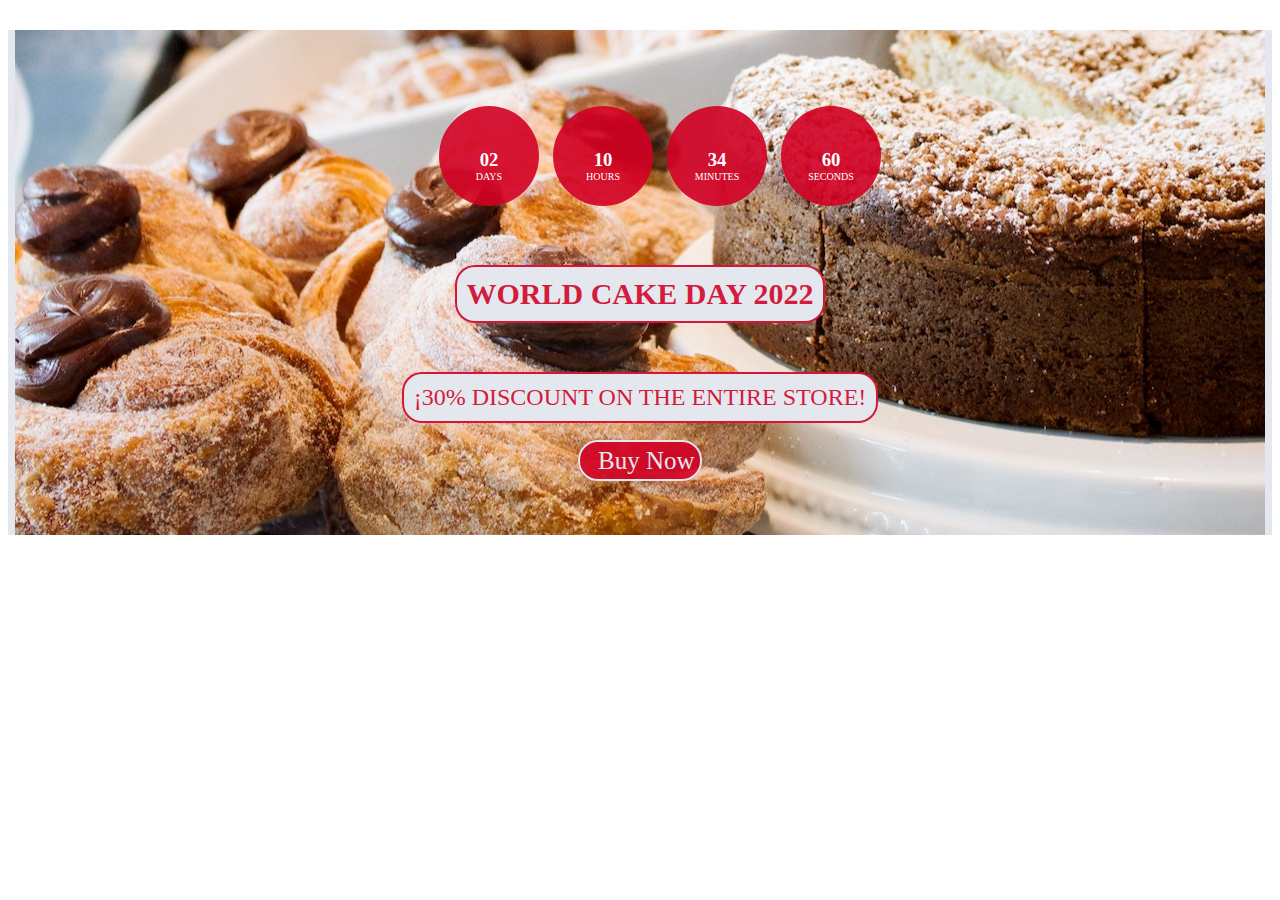
<file: index.html>
<!DOCTYPE html>
<html lang="en">
<head>
    <meta charset="UTF-8">
    <meta http-equiv="X-UA-Compatible" content="IE=edge">
    <meta name="viewport" content="width=device-width, initial-scale=1.0">
    <link rel="stylesheet" type="text/css" href="./styles/CSSindex.css" />
    <script
        src="https://code.jquery.com/jquery-3.3.1.js"
        integrity="sha256-2Kok7MbOyxpgUVvAk/HJ2jigOSYS2auK4Pfzbm7uH60="
        crossorigin="anonymous">
    </script>
    <script> 
        $(function(){
        $("#header").load("header.html"); 
        $("#footer").load("footer.html"); 
        });
    </script>
    <title>Home</title>
</head>
<body>
    <div id="header"></div>
    <div id="hot-deal" class="section">
        <div class="hot-deal">
            <ul class="hot-deal-countdown">
                <li>
                    <div>
                        <h3>02</h3>
                        <span>DAYS</span>
                    </div>
                </li>
                <li>
                    <div>
                        <h3>10</h3>
                        <span>HOURS</span>
                    </div>
                </li>
                <li>
                    <div>
                        <h3>34</h3>
                        <span>MINUTES</span>
                    </div>
                </li>
                <li>
                    <div>
                        <h3>60</h3>
                        <span>SECONDS</span>
                    </div>
                </li>
            </ul>
            <h2>world cake day 2022</h2> <br>
            <p>¡30% discount on the entire store!</p> <br>
            <a href="mainP.html" class="button-buy"><i class="fa-solid fa-basket-shopping"></i>&nbsp Buy Now</a>
        </div>
    </div>
    <div id="footer"></div>
</body>
</html>
</file>
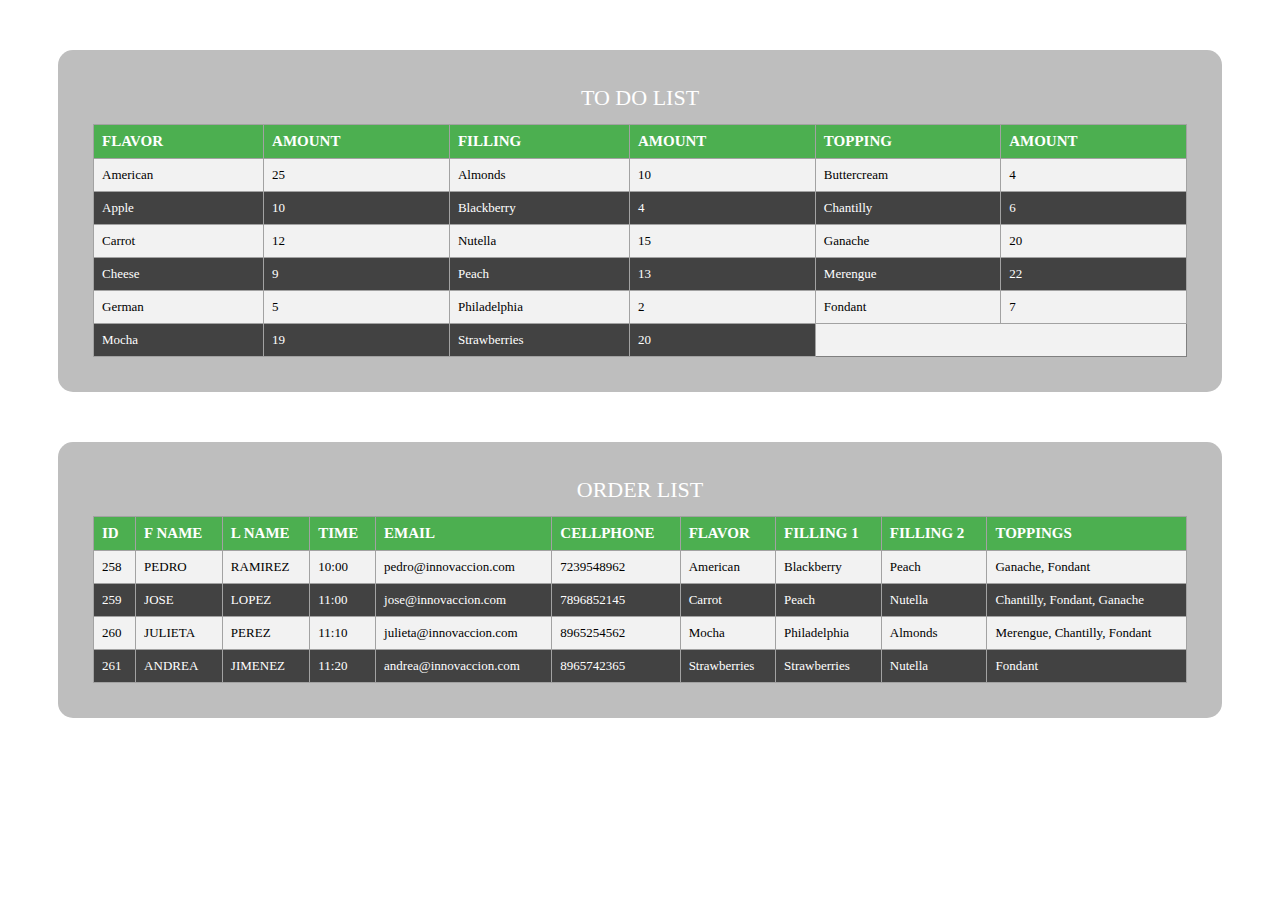
<file: baker.html>
<!DOCTYPE html>
<html lang="en">
<head>
    <meta charset="UTF-8">
    <meta http-equiv="X-UA-Compatible" content="IE=edge">
    <meta name="viewport" content="width=device-width, initial-scale=1.0">
    <link rel="stylesheet" type="text/css" href="./styles/CSSBaker.css" />
    <script
        src="https://code.jquery.com/jquery-3.3.1.js"
        integrity="sha256-2Kok7MbOyxpgUVvAk/HJ2jigOSYS2auK4Pfzbm7uH60="
        crossorigin="anonymous">
    </script>
    <script> 
        $(function(){
        $("#header").load("header.html"); 
        $("#footer").load("footer.html"); 
        });
    </script>
    <title>Baker</title>
</head>
<body>
    <div id="header"></div>
    <div class="table" style="overflow-x:auto;">
        <table border="1" id="table">
            <caption id="tname">TO DO LIST</caption>
            <thead>
                <tr>
                    <th>FLAVOR</th>
                    <th>AMOUNT</th>  
                    <th>FILLING</th>
                    <th>AMOUNT</th>  
                    <th>TOPPING</th>
                    <th>AMOUNT</th>  
                </tr>                    
            </thead>
            <tbody>
                <tr>
                    <td>American</td>
                    <td>25</td>
                    <td>Almonds</td>
                    <td>10</td>
                    <td>Buttercream</td>
                    <td>4</td>
                </tr>       
                <tr>
                    <td>Apple</td>
                    <td>10</td>
                    <td>Blackberry</td>
                    <td>4</td>
                    <td>Chantilly</td>
                    <td>6</td>
                </tr>     
                <tr>
                    <td>Carrot</td>
                    <td>12</td>
                    <td>Nutella</td>
                    <td>15</td>
                    <td>Ganache</td>
                    <td>20</td>
                </tr>   
                <tr>
                    <td>Cheese</td>
                    <td>9</td>
                    <td>Peach</td>
                    <td>13</td>
                    <td>Merengue</td>
                    <td>22</td>
                </tr>    
                <tr>
                    <td>German</td>
                    <td>5</td>
                    <td>Philadelphia</td>
                    <td>2</td>
                    <td>Fondant</td>
                    <td>7</td>
                </tr>   
                <tr>
                    <td>Mocha</td>
                    <td>19</td>
                    <td>Strawberries</td>
                    <td>20</td>
                </tr>   
            </tbody>
        </table>               
    </div>
    <div class="table" style="overflow-x:auto;">
        <table border="1" id="table">
            <caption id="tname">ORDER LIST</caption>
            <thead>
                <tr>
                    <th>ID</th>
                    <th>F NAME</th>
                    <th>L NAME</th>
                    <th>TIME</th>
                    <th>EMAIL</th>
                    <th>CELLPHONE</th>
                    <th>FLAVOR</th>
                    <th>FILLING 1</th>
                    <th>FILLING 2</th>
                    <th>TOPPINGS</th>
                </tr>                    
            </thead>
            <tbody>
                <tr>
                    <td>258</td>
                    <td>PEDRO</td>
                    <td>RAMIREZ</td>
                    <td>10:00</td>
                    <td>pedro@innovaccion.com</td>
                    <td>7239548962</td>
                    <td>American</td>
                    <td>Blackberry</td>
                    <td>Peach</td>
                    <td>Ganache, Fondant</td>
                </tr>         
                <tr>
                    <td>259</td>
                    <td>JOSE</td>
                    <td>LOPEZ</td>
                    <td>11:00</td>
                    <td>jose@innovaccion.com</td>
                    <td>7896852145</td>
                    <td>Carrot</td>
                    <td>Peach</td>
                    <td>Nutella</td>
                    <td>Chantilly, Fondant, Ganache</td>
                </tr>
                <tr>
                    <td>260</td>
                    <td>JULIETA</td>
                    <td>PEREZ</td>
                    <td>11:10</td>
                    <td>julieta@innovaccion.com</td>
                    <td>8965254562</td>
                    <td>Mocha</td>
                    <td>Philadelphia</td>
                    <td>Almonds</td>
                    <td>Merengue, Chantilly, Fondant</td>
                </tr> 
                <tr>
                    <td>261</td>
                    <td>ANDREA</td>
                    <td>JIMENEZ</td>
                    <td>11:20</td>
                    <td>andrea@innovaccion.com</td>
                    <td>8965742365</td>
                    <td>Strawberries</td>
                    <td>Strawberries</td>
                    <td>Nutella</td>
                    <td>Fondant</td>
                </tr>      
            </tbody>
        </table>               
    </div>
    <div id="footer"></div>
</body>
</html>
</file>
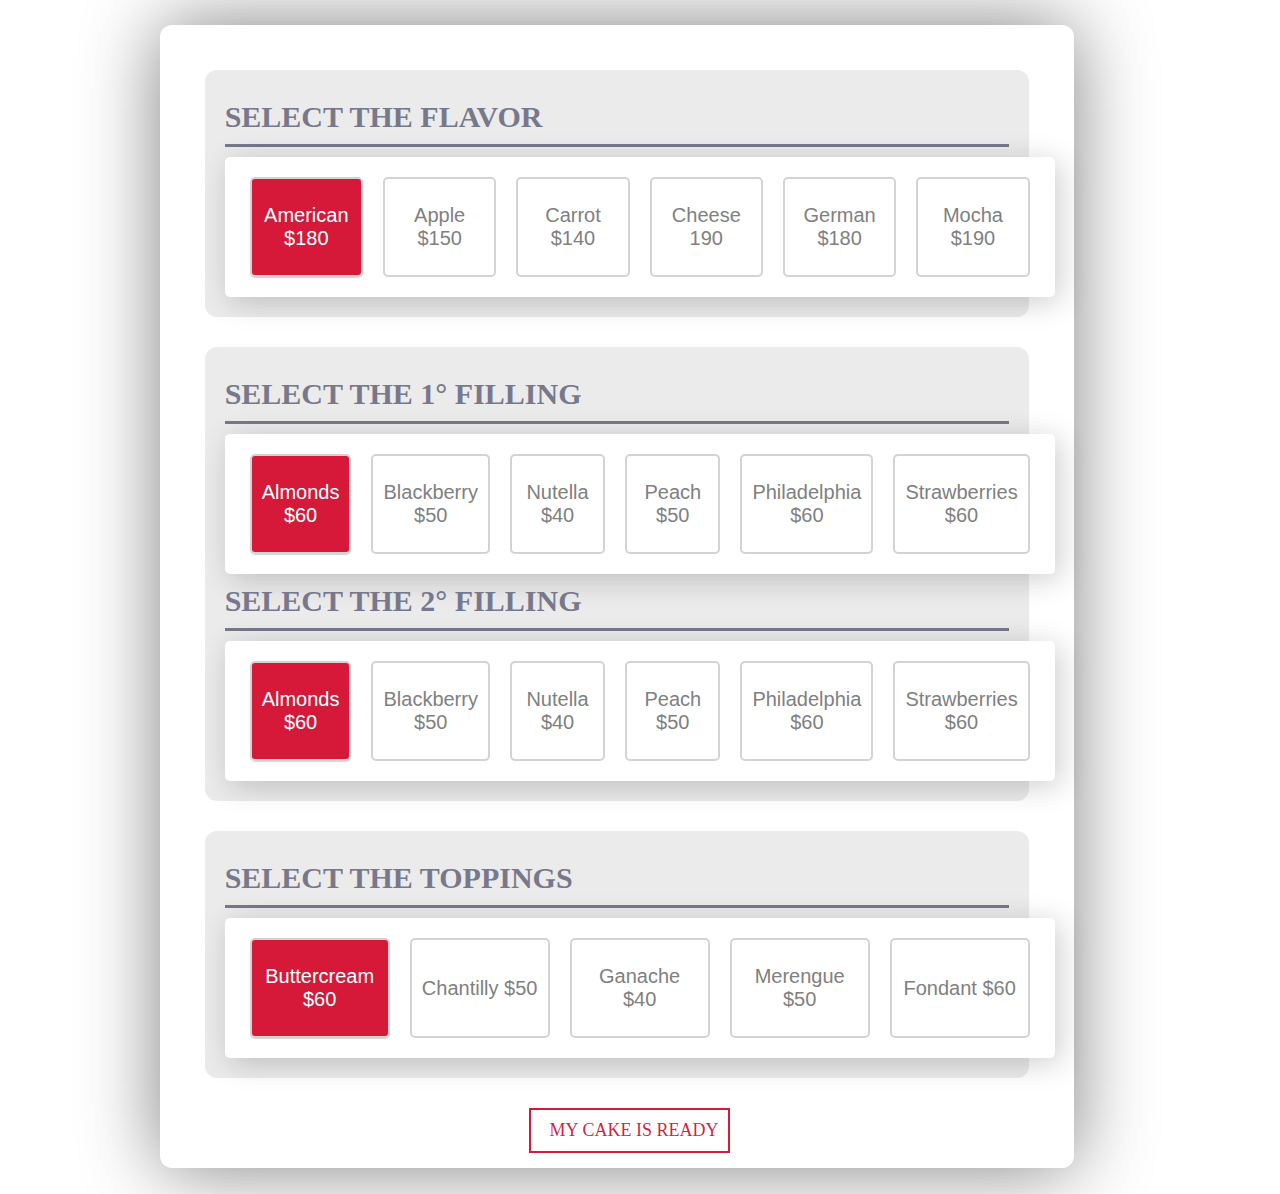
<file: custom.html>
<!DOCTYPE html>
<html lang="en">
<head>
    <meta charset="UTF-8">
    <meta http-equiv="X-UA-Compatible" content="IE=edge">
    <meta name="viewport" content="width=device-width, initial-scale=1.0">
    <link rel="stylesheet" type="text/css" href="./styles/CSSCustom.css" />
    <script
        src="https://code.jquery.com/jquery-3.3.1.js"
        integrity="sha256-2Kok7MbOyxpgUVvAk/HJ2jigOSYS2auK4Pfzbm7uH60="
        crossorigin="anonymous">
    </script>
    <script> 
        $(function(){
        $("#header").load("header.html"); 
        $("#footer").load("footer.html"); 
        });
    </script>
    <title>Custom Order</title>
</head>
<body>
    <div id="header"></div>
    <section class="content">
        <div id="cake">
            <article class="cake">
                <h2> SELECT THE FLAVOR</h2>
                <div class="description">
                    <div class="radio">
                        <input label="American $180" type="radio" id="fr1" name="flavor" value="1" checked>
                        <input label="Apple $150" type="radio" id="fr2" name="flavor" value="2">
                        <input label="Carrot $140" type="radio" id="fr3" name="flavor" value="3">
                        <input label="Cheese 190" type="radio" id="fr4" name="flavor" value="4">
                        <input label="German $180" type="radio" id="fr5" name="flavor" value="5">
                        <input label="Mocha $190" type="radio" id="fr6" name="flavor" value="6">
                    </div>
                </div>
            </article>
            <article class="cake">
                <h2> SELECT THE 1° FILLING</h2>
                <div class="description">
                    <div class="radio">
                        <input label="Almonds $60" type="radio" id="fg11" name="filling1" value="1" checked>
                        <input label="Blackberry $50" type="radio" id="fg12" name="filling1" value="2">
                        <input label="Nutella $40" type="radio" id="fg13" name="filling1" value="3">
                        <input label="Peach $50" type="radio" id="fg14" name="filling1" value="4">
                        <input label="Philadelphia $60" type="radio" id="fg15" name="filling1" value="5">
                        <input label="Strawberries $60" type="radio" id="fg16" name="filling1" value="6">
                    </div>
                    <h2> SELECT THE 2° FILLING</h2>
                    <div class="radio">
                        <input label="Almonds $60" type="radio" id="fg21" name="filling2" value="1" checked>
                        <input label="Blackberry $50" type="radio" id="fg22" name="filling2" value="2">
                        <input label="Nutella $40" type="radio" id="fg23" name="filling2" value="3">
                        <input label="Peach $50" type="radio" id="fg24" name="filling2" value="4">
                        <input label="Philadelphia $60" type="radio" id="fg25" name="filling2" value="5">
                        <input label="Strawberries $60" type="radio" id="fg26" name="filling2" value="6">
                    </div>
                </div>
            </article>
            <article class="cake">
                <h2> SELECT THE TOPPINGS</h2>
                <div class="description">
                    <div class="radio">
                        <input label="Buttercream $60" type="checkbox" id="t1" name="topping" value="1" checked>
                        <input label="Chantilly $50" type="checkbox" id="t2" name="topping" value="2">
                        <input label="Ganache $40" type="checkbox" id="t3" name="topping" value="3">
                        <input label="Merengue $50" type="checkbox" id="t4" name="topping" value="4">
                        <input label="Fondant $60" type="checkbox" id="t5" name="topping" value="5">
                    </div>
            </article>
        </div>
        <a href="form.html" class="ready"> <i class="fa-solid fa-list-check"></i> &nbsp MY CAKE IS READY</a> 
    </section>
    <div id="footer"></div>
</body>
</html>
</file>
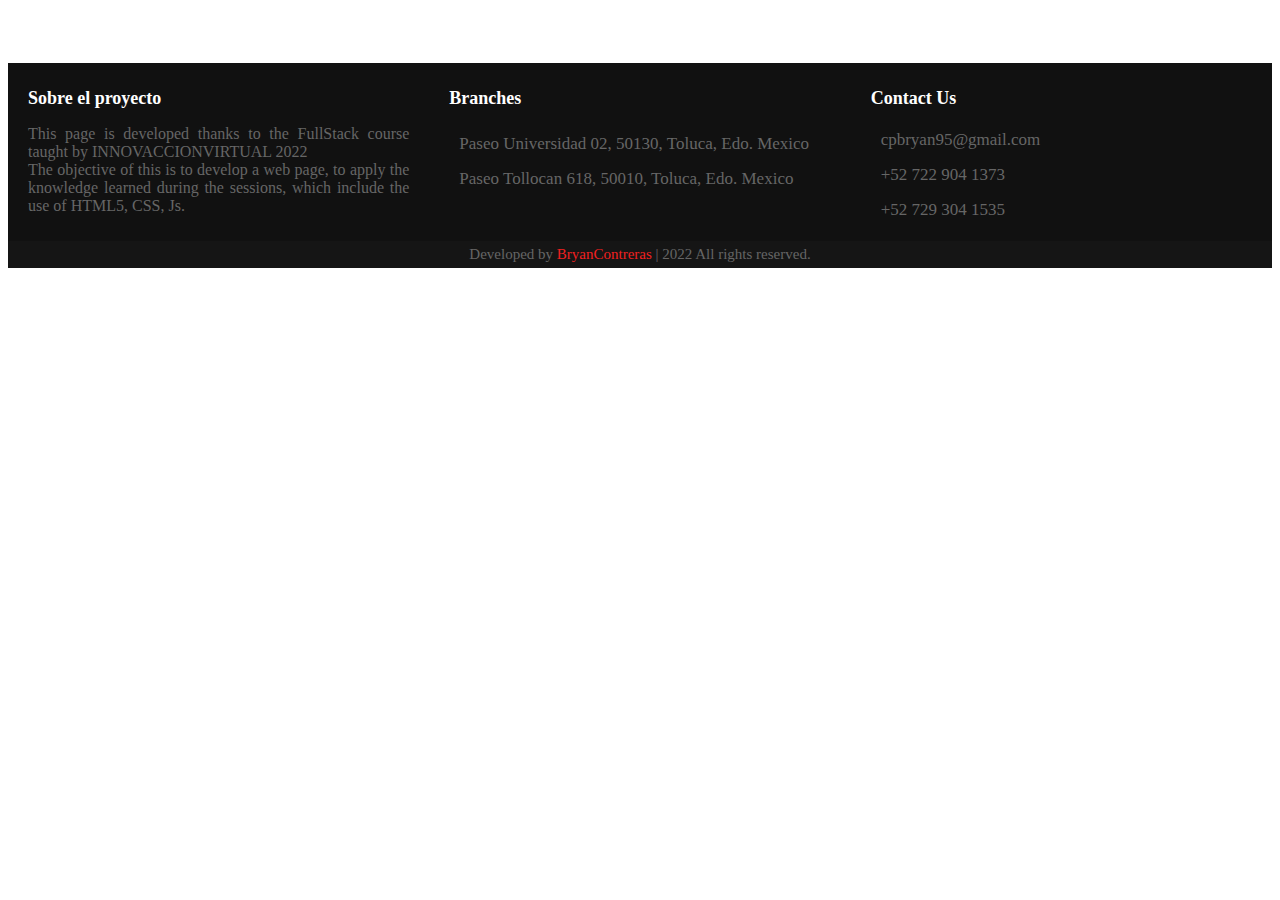
<file: footer.html>
<!DOCTYPE html>
<html lang="en">
<head>
    <meta charset="UTF-8">
    <meta http-equiv="X-UA-Compatible" content="IE=edge">
    <meta name="viewport" content="width=device-width, initial-scale=1.0">
    <!--css propio-->
    <link rel="stylesheet" type="text/css" href="./styles/CSSfooter.css" />
</head>
<body>
    <footer>
        <div class="main-contenido">
            <div class="left caja">
              <h2>Sobre el proyecto</h2>
              <div class="contenido">
                <p>
                  This page is developed thanks to the FullStack course taught by INNOVACCIONVIRTUAL 2022 <br>
                  The objective of this is to develop a web page, to apply the knowledge learned during the sessions, which include the use of HTML5, CSS, Js.
                </p>
              </div>
            </div>
            <div class="center caja">
              <h2>Branches</h2>
              <div class="contenido">
                <div class="place">
                  <span class="fas fa-map-marker-alt"></span>
                  <span class="text">Paseo Universidad 02, 50130, Toluca, Edo. Mexico</span>
                </div>     
                <div class="place">
                  <span class="fas fa-map-marker-alt"></span>
                  <span class="text">Paseo Tollocan 618, 50010, Toluca, Edo. Mexico</span>
                </div>                    
              </div>
            </div>
            <div class="right caja">
              <h2>Contact Us</h2>
              <div class="contenido">
                <div class="email">
                  <span class="fas fa-envelope"></span>
                  <span class="text">cpbryan95@gmail.com</span>
                </div>
                <div class="phone">
                  <span class="fas fa-phone"></span>
                  <span class="text">+52 722 904 1373</span>
                </div> 
                <div class="phone">
                  <span class="fas fa-phone"></span>
                  <span class="text">+52 729 304 1535</span>
                </div> 
              </div>
        </div>
        </div>
        <div class="bottom">                
          <center>
            <span class="credit">Developed by <a href="https://www.facebook.com/" target="_blank">BryanContreras</a>   | </span>
            <span class="far fa-copyright">2022 All rights reserved.</span>
          </center>
        </div>
    </footer>
</body>
</html>
</file>
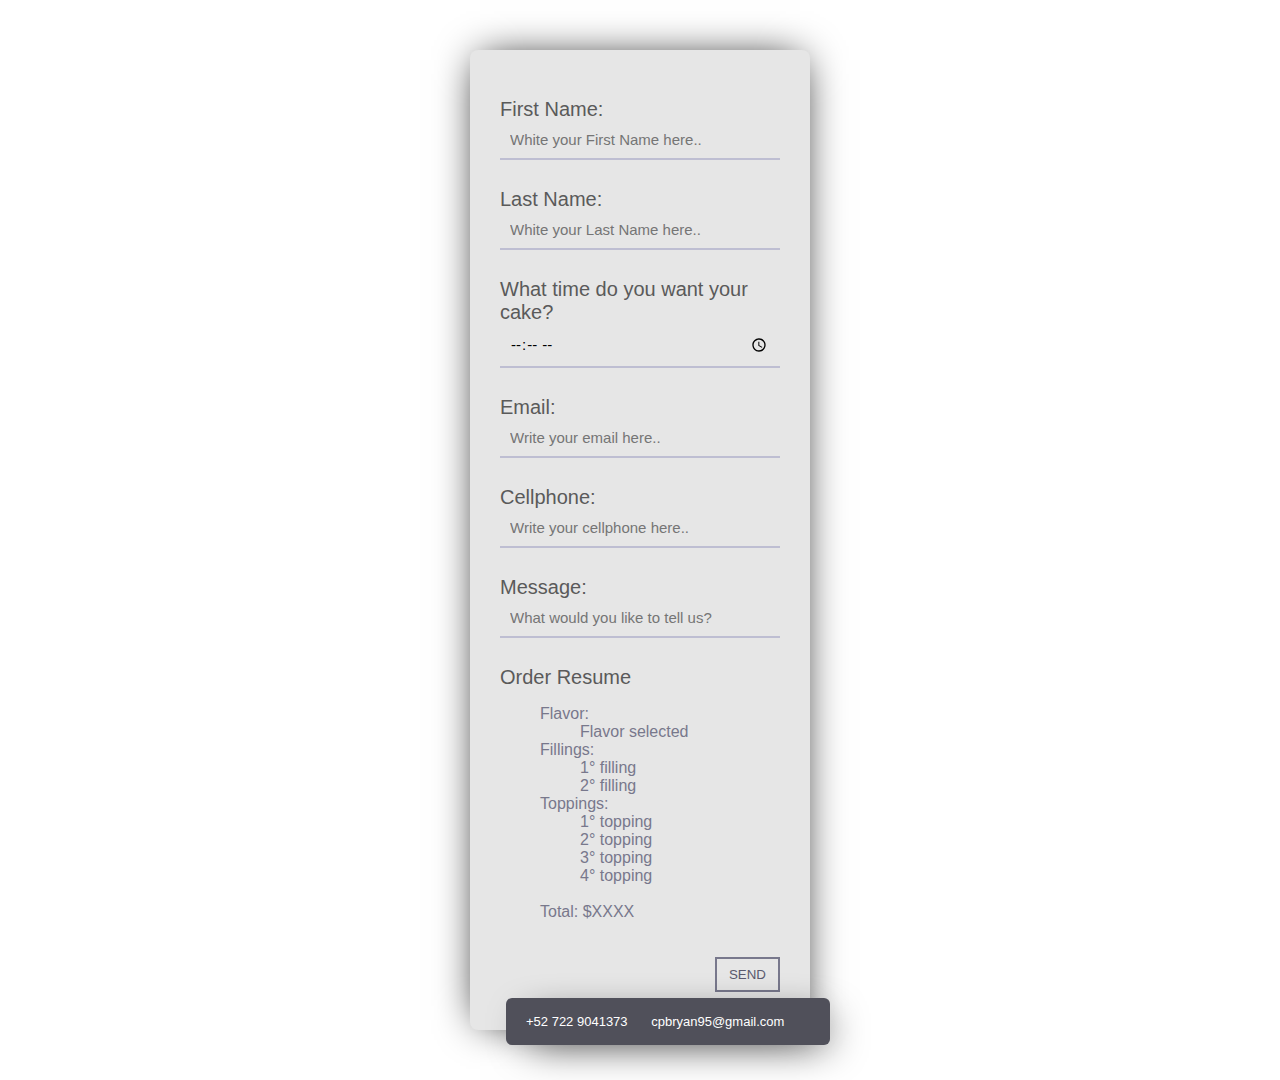
<file: form.html>
<!DOCTYPE html>
<html lang="en">
<head>
    <meta charset="UTF-8">
    <meta http-equiv="X-UA-Compatible" content="IE=edge">
    <meta name="viewport" content="width=device-width, initial-scale=1.0">
    <link rel="stylesheet" type="text/css" href="./styles/CSSform.css" />
    <script
        src="https://code.jquery.com/jquery-3.3.1.js"
        integrity="sha256-2Kok7MbOyxpgUVvAk/HJ2jigOSYS2auK4Pfzbm7uH60="
        crossorigin="anonymous">
    </script>
    <script> 
        $(function(){
        $("#header").load("header.html"); 
        $("#footer").load("footer.html"); 
        });
    </script>
    <title>Ready</title>
</head>
<body>
    <div id="header"></div>
    <form action="" class="form-contacto" method="POST" >
        <p type="First Name:">
            <input type="text" placeholder="White your First Name here.." name="fname" id="fname"></input>
        </p>
        <p type="Last Name:">
            <input type="text" placeholder="White your Last Name here.." name="lname" id="lname"></input>
        </p>
        <p type="What time do you want your cake?">
            <input type="time" name="time" id="time"></input>
        </p>
        <p type="Email:">
            <input type="text" placeholder="Write your email here.." name="email" id="email"></input>
        </p>
        <p type="Cellphone:">
            <input type="tel" placeholder="Write your cellphone here.." name="tel" id="tel"></input>
        </p>
        <p type="Message:">
            <input type="text" placeholder="What would you like to tell us?" name="mensaje" id="mensaje"></input>
        </p>
        <p type="Order Resume" class="orderResume">
            <ul>
                <li>Flavor:
                    <ul>
                        <li>Flavor selected</li>
                    </ul>
                </li>
                <li>Fillings:
                    <ul>
                        <li>1° filling</li>
                        <li>2° filling</li>
                    </ul>
                </li>
                <li>Toppings:
                    <ul>
                        <li>1° topping</li>
                        <li>2° topping</li>
                        <li>3° topping</li>
                        <li>4° topping</li>
                    </ul>
                </li>
                <br>
                <li>Total: $XXXX</li>
              </ul>
              
        </p>          
        <button type="button" id="btnEnviar">SEND</button>
        <div>
            <span class="fa fa-phone"></span>+52 722 9041373
            <span class="fas fa-envelope"></span> cpbryan95@gmail.com
        </div>
        </form>
    <div id="footer"></div>
</body>
</html>
</file>
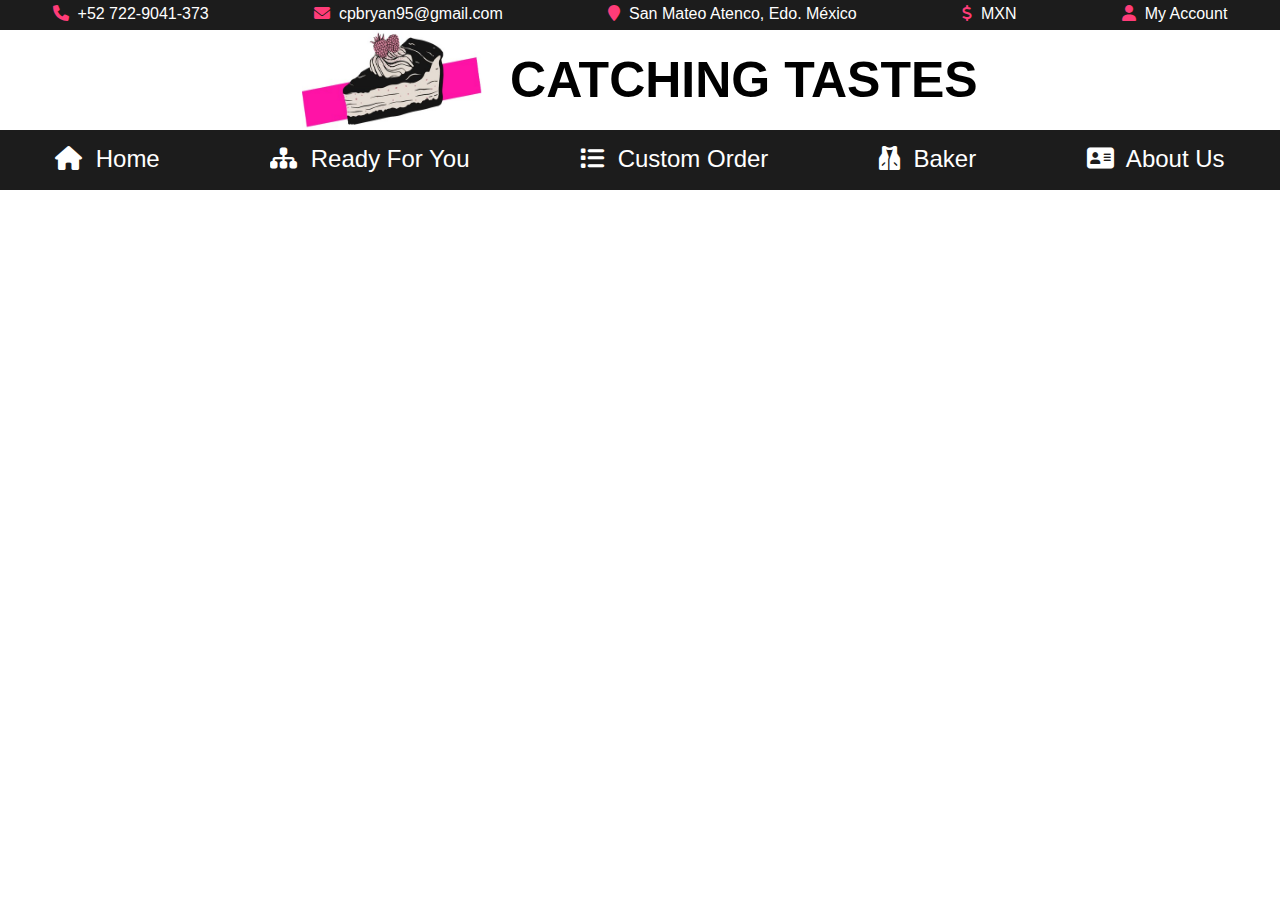
<file: header.html>
<!DOCTYPE html>
<html lang="en">
<head>
    <meta charset="UTF-8">
    <meta http-equiv="X-UA-Compatible" content="IE=edge">
    <meta name="viewport" content="width=device-width, initial-scale=1.0">
    <!-- Font Awesome Icon -->
    <link rel="stylesheet" href="https://cdnjs.cloudflare.com/ajax/libs/font-awesome/6.0.0/css/all.min.css"/>

    <link rel="stylesheet" type="text/css" href="./styles/CSSheader.css" />
</head>
<body>
    <section id="topMenu">
        <nav>
            <a href="#"><i class="fa fa-phone"></i>&nbsp +52 722-9041-373</a>
            <a href="#"><i class="fa fa-envelope"></i>&nbsp cpbryan95@gmail.com</a>
            <a href="#"><i class="fa fa-map-marker"></i>&nbsp San Mateo Atenco, Edo. México</a>
            <a href="#"><i class="fa fa-dollar"></i>&nbsp MXN</a>
            <a href="#"><i class="fa fa-user"></i>&nbsp My Account</a>
        </nav>
    </section>
    <section id="logo">
        <img src="./images/logo.jpg" alt="" id="imgLogo">
        <h1>&nbsp CATCHING TASTES</h1>
    </section>
    <section id="mainMenu">
        <nav>
            <a href="index.html"><i class="fa-solid fa-house"></i>&nbsp Home</a>          
            <a href="mainP.html"><i class="fa-solid fa-sitemap"></i>&nbsp Ready For You</i></a>
            <a href="custom.html"><i class="fa-solid fa-list"></i>&nbsp Custom Order</a>            
            <a href="baker.html"><i class="fa-solid fa-vest"></i>&nbsp Baker</a>
            <a href="#"><i class="fa-solid fa-address-card"></i>&nbsp About Us</a>
          </nav>
    </section>
</body>
</html>
</file>
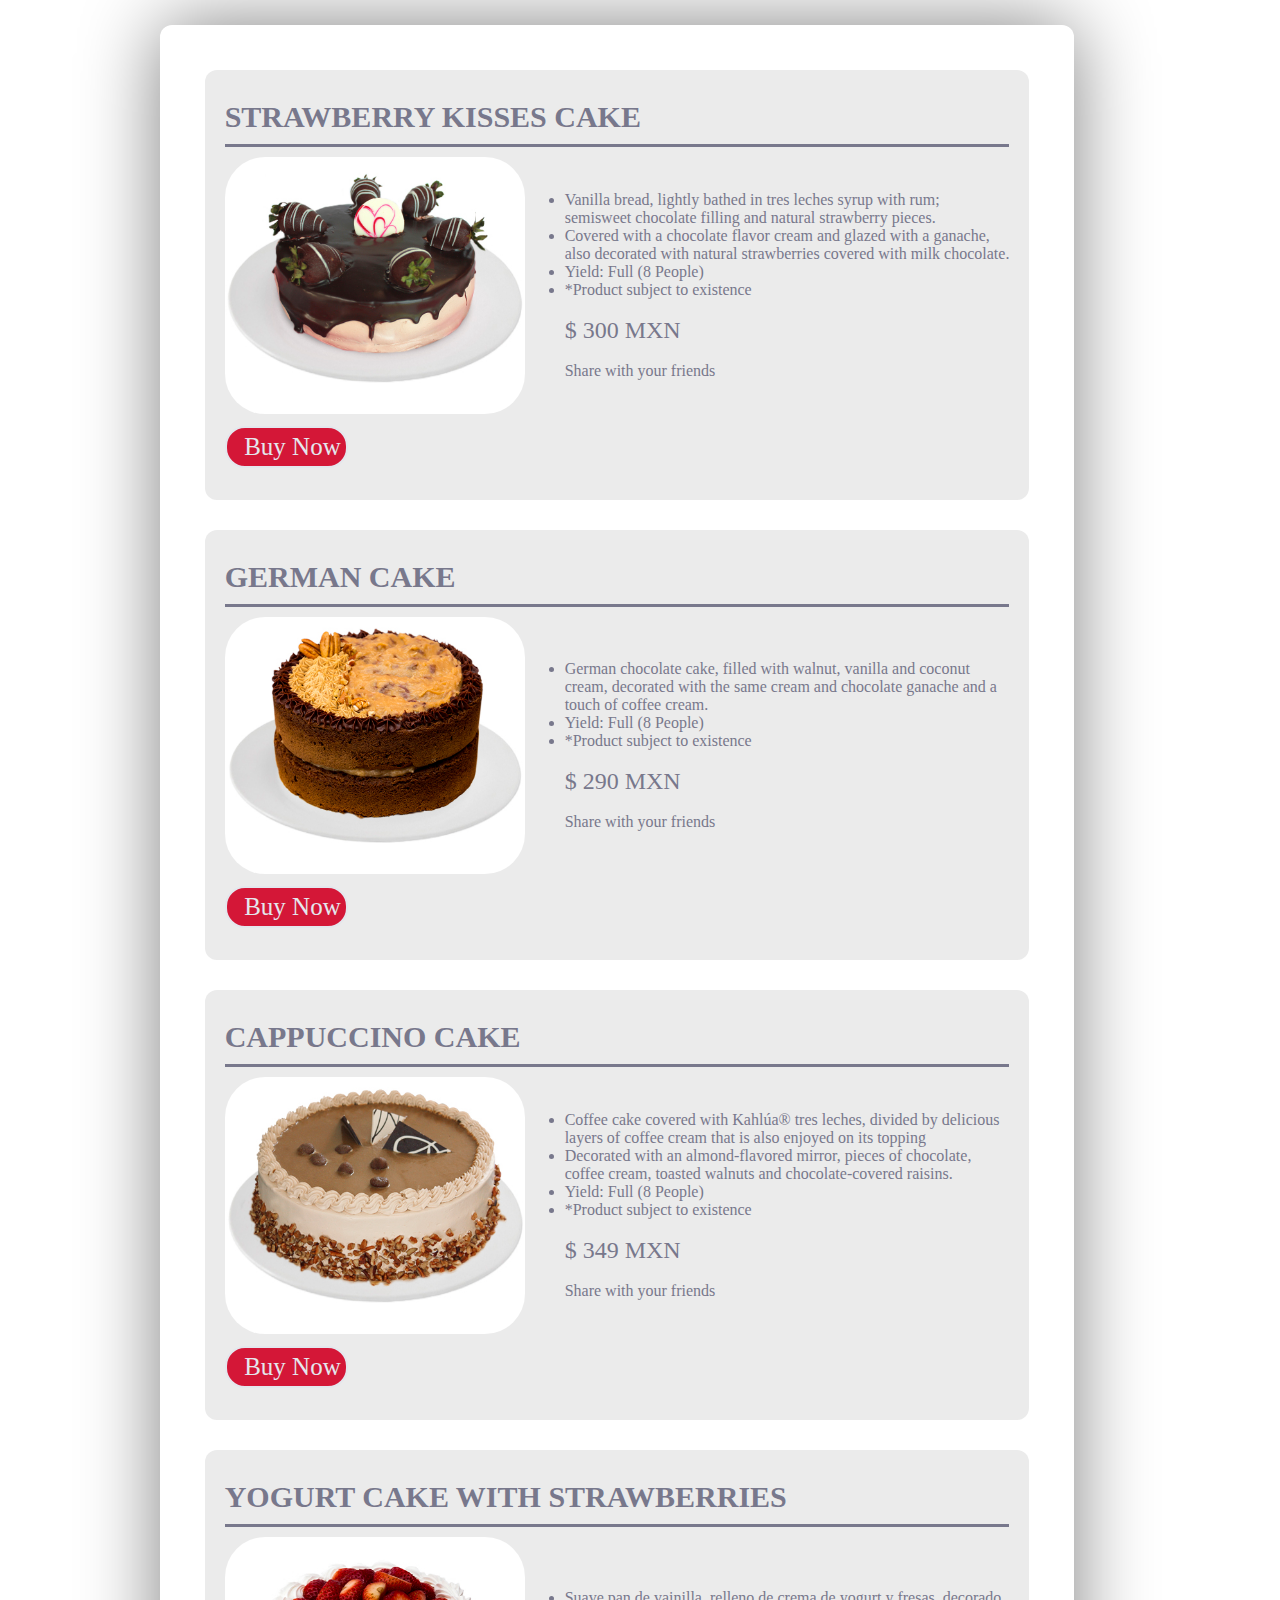
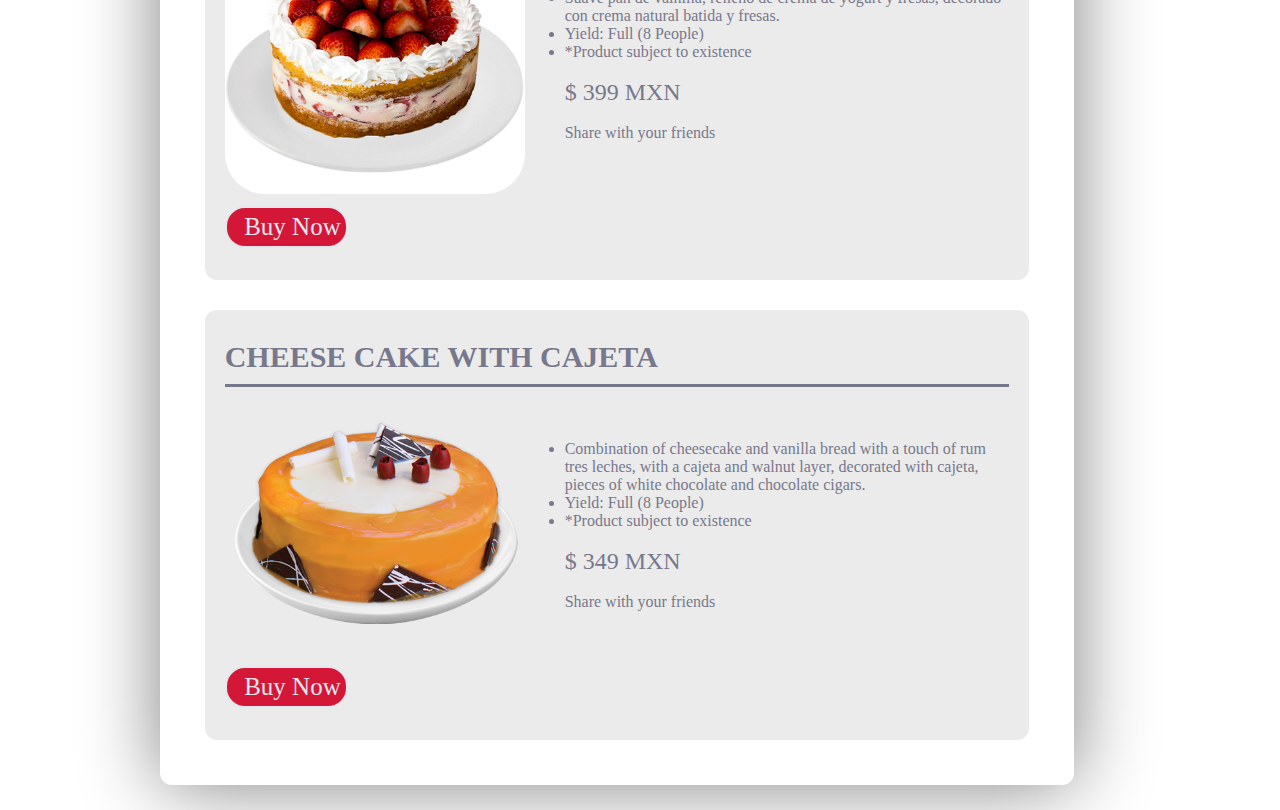
<file: mainP.html>
<!DOCTYPE html>
<html lang="en">
<head>
    <meta charset="UTF-8">
    <meta http-equiv="X-UA-Compatible" content="IE=edge">
    <meta name="viewport" content="width=device-width, initial-scale=1.0">    
    <link rel="stylesheet" type="text/css" href="./styles/CSSmainP.css" />
    <script
        src="https://code.jquery.com/jquery-3.3.1.js"
        integrity="sha256-2Kok7MbOyxpgUVvAk/HJ2jigOSYS2auK4Pfzbm7uH60="
        crossorigin="anonymous">
    </script>
    <script> 
        $(function(){
        $("#header").load("header.html"); 
        $("#footer").load("footer.html"); 
        });
    </script>
    <title>Main Products</title>
</head>
<body>
    <div id="header"></div>
    <section class="content">
        <div id="cake">
        <article class="cake">
            <h2>STRAWBERRY KISSES CAKE</h2>
            <div class="description">
                <img src="./images/cake1.jpg" class="cakeimg">               
                <ul>
                    <li>Vanilla bread, lightly bathed in tres leches syrup with rum; semisweet chocolate filling and natural strawberry pieces.</li>
                    <li>Covered with a chocolate flavor cream and glazed with a ganache, also decorated with natural strawberries covered with milk chocolate.</li>
                    <li>Yield: Full (8 People)</li>
                    <li>*Product subject to existence</li> <br>
                    <li style="list-style:none; font-size: 24px;">$ 300 MXN</li> <br>
                    <li style="list-style:none">Share with your friends</li>
                    <li style="list-style:none">                        
                        <a href="#"><i class="fa-brands fa-facebook-square"></i></a>
                        <a href="#"><i class="fa-brands fa-instagram-square"></i></a>
                        <a href="#"><i class="fa-brands fa-whatsapp-square"></i></a>   
                        <a href="#"><i class="fa-brands fa-pinterest"></i></a>                                 
                    </li>
                </ul>  
            </div>                        
            <a href="form.html" class="button-buy"><i class="fa-solid fa-basket-shopping"></i>&nbsp Buy Now</a>
        </article>
        <article class="cake">
            <h2>GERMAN CAKE</h2>
            <div class="description">
                <img src="./images/cake2.jpg" class="cakeimg">               
                <ul>
                    <li>German chocolate cake, filled with walnut, vanilla and coconut cream, decorated with the same cream and chocolate ganache and a touch of coffee cream.</li>
                    <li>Yield: Full (8 People)</li>
                    <li>*Product subject to existence</li> <br>
                    <li style="list-style:none; font-size: 24px;">$ 290 MXN</li> <br>
                    <li style="list-style:none">Share with your friends</li>
                    <li style="list-style:none">                        
                        <a href="#"><i class="fa-brands fa-facebook-square"></i></a>
                        <a href="#"><i class="fa-brands fa-instagram-square"></i></a>
                        <a href="#"><i class="fa-brands fa-whatsapp-square"></i></a>   
                        <a href=""><i class="fa-brands fa-pinterest"></i></a>                                 
                    </li>
                </ul>  
            </div>                        
            <a href="form.html" class="button-buy"><i class="fa-solid fa-basket-shopping"></i>&nbsp Buy Now</a>
        </article>
        <article class="cake">
            <h2>CAPPUCCINO CAKE</h2>
            <div class="description">
                <img src="./images/cake3.jpg" class="cakeimg">               
                <ul>
                    <li>Coffee cake covered with Kahlúa® tres leches, divided by delicious layers of coffee cream that is also enjoyed on its topping</li>
                    <li>Decorated with an almond-flavored mirror, pieces of chocolate, coffee cream, toasted walnuts and chocolate-covered raisins. </li>
                    <li>Yield: Full (8 People)</li>
                    <li>*Product subject to existence</li> <br>
                    <li style="list-style:none; font-size: 24px;">$ 349 MXN</li> <br>
                    <li style="list-style:none">Share with your friends</li>
                    <li style="list-style:none">                        
                        <a href="#"><i class="fa-brands fa-facebook-square"></i></a>
                        <a href="#"><i class="fa-brands fa-instagram-square"></i></a>
                        <a href="#"><i class="fa-brands fa-whatsapp-square"></i></a>   
                        <a href=""><i class="fa-brands fa-pinterest"></i></a>                                 
                    </li>
                </ul>  
            </div>                        
            <a href="form.html" class="button-buy"><i class="fa-solid fa-basket-shopping"></i>&nbsp Buy Now</a>
        </article>
        <article class="cake">
            <h2>YOGURT CAKE WITH STRAWBERRIES</h2>
            <div class="description">
                <img src="./images/cake4.jpg" class="cakeimg">               
                <ul>
                    <li>Suave pan de vainilla, relleno de crema de yogurt y fresas, decorado con crema natural batida y fresas.</li>
                    <li>Yield: Full (8 People)</li>
                    <li>*Product subject to existence</li> <br>
                    <li style="list-style:none; font-size: 24px;">$ 399 MXN</li> <br>
                    <li style="list-style:none">Share with your friends</li>
                    <li style="list-style:none">                        
                        <a href="#"><i class="fa-brands fa-facebook-square"></i></a>
                        <a href="#"><i class="fa-brands fa-instagram-square"></i></a>
                        <a href="#"><i class="fa-brands fa-whatsapp-square"></i></a>   
                        <a href=""><i class="fa-brands fa-pinterest"></i></a>                                 
                    </li>
                </ul>  
            </div>                        
            <a href="form.html" class="button-buy"><i class="fa-solid fa-basket-shopping"></i>&nbsp Buy Now</a>
        </article>
        <article class="cake">
            <h2>CHEESE CAKE WITH CAJETA</h2>
            <div class="description">
                <img src="./images/cake5.png" class="cakeimg">               
                <ul>
                    <li>Combination of cheesecake and vanilla bread with a touch of rum tres leches, with a cajeta and walnut layer, decorated with cajeta, pieces of white chocolate and chocolate cigars.</li>
                    <li>Yield: Full (8 People)</li>
                    <li>*Product subject to existence</li> <br>
                    <li style="list-style:none; font-size: 24px;">$ 349 MXN</li> <br>
                    <li style="list-style:none">Share with your friends</li>
                    <li style="list-style:none">                        
                        <a href="#"><i class="fa-brands fa-facebook-square"></i></a>
                        <a href="#"><i class="fa-brands fa-instagram-square"></i></a>
                        <a href="#"><i class="fa-brands fa-whatsapp-square"></i></a>   
                        <a href=""><i class="fa-brands fa-pinterest"></i></a>                                 
                    </li>
                </ul>  
            </div>                        
            <a href="form.html" class="button-buy"><i class="fa-solid fa-basket-shopping"></i>&nbsp Buy Now</a>
        </article>
        </div>
    </section>
    <div id="footer"></div>
</body>
</html>
</file>
<file: styles/CSSindex.css>
#hot-deal.section {
    padding: 60px 0px;
    margin: 30px 0px;
    background-color: #E4E7ED;
    background-image: url('../images/img1.jpg');
    background-position: center;
    background-repeat: no-repeat;
  }
  
  .hot-deal {
    text-align: center;
  }
  
  .hot-deal .hot-deal-countdown {
    margin-bottom: 30px;
  }
  
  .hot-deal .hot-deal-countdown>li {
    position: relative;
    display: inline-block;
    width: 100px;
    height: 100px;
    background: #D10024e6;
    text-align: center;
    border-radius: 50%;
    margin: 0px 5px;
  }
  
  .hot-deal .hot-deal-countdown>li>div {
    position: absolute;
    left: 0;
    right: 0;
    top: 50%;
    -webkit-transform: translateY(-50%);
    -ms-transform: translateY(-50%);
    transform: translateY(-50%);
  }
  
  .hot-deal .hot-deal-countdown>li>div h3 {
    color: #FFF;
    margin-bottom: 0px;
  }
  
  .hot-deal .hot-deal-countdown>li>div span {
    display: block;
    font-size: 10px;
    text-transform: uppercase;
    color: #FFF;
  }
  
  .hot-deal h2{
    text-transform: uppercase;
    font-size: 30px;
    color: #D10024e6;
    background-color: #E4E7ED;
    border: 2px solid #D10024e6;
    width: fit-content;    
    display: inline-block;
    padding: 10px;
    border-radius: 20px;
  }
  .hot-deal p {
    text-transform: uppercase;
    font-size: 24px;
    color: #D10024e6;
    background-color: #E4E7ED;
    border: 2px solid #D10024e6;
    width: fit-content;  
    display: inline-block;
    padding: 10px;
    border-radius: 20px;
  }
  
  .button-buy {
    background: #D10024e6;
    border: 2px solid #E4E7ED;
	  border-radius: 20px;
    color: #E4E7ED;
    padding: 5px;
    font-size: 25px;
    cursor: pointer;
    margin: 12px 0;
    text-decoration: none;
}
</file>
<file: styles/CSSBaker.css>
.table {
    margin: 50px;
    padding: 35px;
    background: #bebebe;
    border-radius: 15px;
  }
  #table {
    border-collapse: collapse;
    width: 100%;
    background: #f2f2f2;
  }
  #table th{
      text-align: left;
      border: 1px solid #a2a2a2;
      padding: 8px;
      font-size: 15px;
  }
  td {
    text-align: left;
    border: 1px solid #a2a2a2;
    padding: 8px;
    font-size: 13px;
  }
  
  tr:nth-child(even) {
    color: white;
    background-color: #424242;
  }
  #tname{
    font-size: 22px;
    color: white;
    padding-bottom:13px;
  }
  thead {
    background-color: #4caf50;
    color: white;
    text-align: left;
    font-weight: bold;
  }
  td:hover{
    background:black;
    color:white;
    transform: scale(1.1);
  }
</file>
<file: styles/CSSCustom.css>
.content{
    width: 70%;
    margin: 2%;
	padding: 15px;
	background: white;
	box-shadow: 0px 0px 80px gray;
    border-radius: 12px;
    position: relative;
    top: 50%;
    left: 10%
}
.cake {
	padding: 20px;
	margin: 30px;
	background-color: rgb(235, 235, 235);
	border-radius: 12px;
}
.cake h2{
	margin:10px 0;
	padding-bottom:10px;
	width:100%;
	color:#78788c;
	border-bottom:3px solid #78788c;
	font-size:30px;
}
.radio {
	display: inline-flex;
    background: #fff;
    height: 100px;
    width: 800px;
    align-items: center;
    justify-content: space-evenly;
    border-radius: 5px;
    padding: 20px 15px;
    box-shadow: 5px 5px 30px rgba(0,0,0,0.2);
}

.radio input {
    background: #fff;
    height: 100%;
    width: 100%;
    font-size: 20px;
    color: #808080;
    cursor: pointer;
    border-radius: 5px;    
    padding: 0 10px;
    margin: 0 10px;    
    transition: all 0.3s ease;
    border: 2px solid lightgrey;    
	appearance: none;
    display: flex;
    align-items: center; 
    
}

.radio input:checked {
	color: #fff;
    background: #D10024e6;
	box-shadow: 0 1px 1px #0000002e;
	text-shadow: 0 1px 0px #79485f7a;
}

.radio input:before {
	content: attr(label);
	display: inline-block;
	text-align: center;
	width: 100%;
}
.ready {
    width: 60%;
    background: none;
    align-items: center;
    text-align: center;
    border: 2px solid #D10024e6;
    color: #D10024e6;
    font-size: 18px;
    cursor: pointer;
    display: block;
    text-decoration: none;
    padding: 10px;
    margin-left: 40%;
    width: fit-content;    
  }
</file>
<file: styles/CSSfooter.css>
footer{
    position: static;
    display:inline;
    width: 100%;
    background: #111;
    margin-top: 7%;
    }
    .main-contenido{
    display: flex;
    background: #111;
    margin-top: 5%;
    }
    .main-contenido .caja{
    flex-basis: 50%;
    padding: 10px 20px;
    }
    .caja h2{
    font-size: 1.125rem;
    font-weight: 600;
    color: white;
    }
    .caja .contenido{
    margin: 11px 0 0 0;
    position: relative;
    color: #666;
    }
    .caja .contenido:before{
    position: absolute;
    top: -10px;
    height: 2px;
    width: 100%;
    background: #1a1a1a;
    }
    .caja .contenido:after{
    position: absolute;
    height: 2px;
    width: 15%;
    background: #f12020;
    top: -10px;
    }
    .left .contenido p{
    text-align: justify;
    }
    
    .center .contenido .fas{
    font-size: 1.4375rem;
    background: #1a1a1a;
    height: 35px;
    width: 35px;
    line-height: 35px;
    text-align: center;
    border-radius: 50%;
    transition: 0.3s;
    cursor: pointer;
    }
    .center .contenido .fas:hover{
    background: #ed0909;
    }
    .center .contenido .text{
    font-size: 1.0625rem;
    font-weight: 500;
    padding-left: 10px;
    }
    
    .right .contenido .fas{
    font-size: 1.2rem;
    background: #1a1a1a;
    height: 30px;
    width: 30px;
    line-height: 30px;
    text-align: center;
    border-radius: 50%;
    transition: 0.3s;
    cursor: pointer;
    }
    .right .contenido .phone{
    padding-top: 5px ;
    }
    .right .contenido .fas:hover{
    background: #ed0909;
    }
    .right .contenido .text{
    font-size: 1.0625rem;
    font-weight: 500;
    padding-left: 10px;
    }
    
    .bottom center{
    padding: 5px;
    font-size: 0.9375rem;
    background: #151515;
    }
    .bottom center span{
    color: #656565;
    }
    .bottom center a{
    color: #f12020;
    text-decoration: none;
    }
    .bottom center a:hover{
    text-decoration: underline;
    }
</file>
<file: styles/CSSform.css>
.content{
    width: 70%;
    margin: 2%;
	padding: 15px;
	background: white;
	box-shadow: 0px 0px 80px gray;
    border-radius: 12px;
    position: relative;
    top: 50%;
    left: 10%
}
.form-contacto{
	width:340px;
	height:980px;
	background:#e6e6e6;
	border-radius:8px;
	box-shadow:0 0 40px -10px #000;
	margin:50px auto;
	padding:20px 30px;
	max-width:calc(100vw - 40px);
	box-sizing:border-box;
	font-family:'Montserrat',sans-serif;
	position:relative
}

.form-contacto input[type='text'],
input[type='time'],input[type='tel'],
select{
	width:100%;
	padding:10px;
	box-sizing:border-box;
	background:none;
	outline:none;resize:none;
	border:0;
	font-family:'Montserrat',sans-serif;
	transition:all .3s;
	font-size:15px;
	border-bottom:2px solid #bebed2
}

.form-contacto input:focus{
	border-bottom:2px solid #78788c
}

.form-contacto p:before{
	content:attr(type);
	display:block;
	margin:28px 0 0;
	font-size:20px;
	color:#5a5a5a
}

.form-contacto button{
	float:right;
	padding:8px 12px;
	margin:8px 0 0;
	font-family:'Montserrat',sans-serif;
	border:2px solid #78788c;
	background:0;
	color:#5a5a6e;
	cursor:pointer;
	transition:all .3s
}

.form-contacto button:hover{
	background:#78788c;
	color:#fff
}

.form-contacto div{
	content:'Hi';
	position:absolute;
	bottom:-15px;
	right:-20px;
	background:#50505a;
	color:#fff;
	width:320px;
	padding:16px 4px 16px 0;
	border-radius:6px;
	font-size:13px;
	box-shadow:10px 10px 40px -14px #000
}

.form-contacto span{
	margin:0 5px 0 15px
}

.form-contacto ul,li{
    color: #78788c;
    list-style:none
}
</file>
<file: styles/CSSheader.css>
body {
    margin: 0;
    padding: 0;
    font-family: sans-serif;    
  }
  nav{
    min-width: 700px;
    display: flex;
    align-items: center;
    justify-content: space-around;

  }
  #topMenu{
    background: #1c1c1c;
    height: 30px;
    width: 100%;
  }

  #topMenu nav a{
    position: relative;
    text-decoration: none;
    font-family: 'Poppins', sans-serif;
    color: #fff;
    letter-spacing: 0.5 px;
    margin: 5px;
    cursor: default;
  }
  #topMenu nav i{
      color: #ff3c78;
  }

  #logo{
    display: flex;
    align-items: center;
    justify-content: center;
    background-color: white;
  }
  #imgLogo{    
    width: 180px;
    height: 100px;
    padding-bottom: 0px;
  }
  #logo h1{
      font-family: Cursive, Geneva, Tahoma, sans-serif;
      font-size: 50px;
      margin: 0px;
  }

  #mainMenu{
    background: #1c1c1c;
    height: 60px ;
    width: 100%;
  }
  #mainMenu nav a{
    position: relative;
    text-decoration: none;
    font-family: 'Poppins', sans-serif;
    color: #fff;
    font-size: 24px;
    letter-spacing: 0.5 px;
    margin: 15px;
  }
  #mainMenu nav a:after{
    content: "";
    position: absolute;
    background-color: #ff3c78;
    height: 3px;
    width: 0;
    left: 0;
    bottom: -10px;
    transition: 0.3s;
  }
  #mainMenu nav a:hover{
    color: #ff3c78;
  }
  #mainMenu nav a:hover:after{
    width: 100%;  
  }
</file>
<file: styles/CSSmainP.css>
.content{
    width: 70%;
    margin: 2%;
	padding: 15px;
	background: white;
	box-shadow: 0px 0px 80px gray;
    border-radius: 12px;
    position: relative;
    top: 50%;
    left: 10%
}
.cake {
	padding: 20px;
	margin: 30px;
	background-color: rgb(235, 235, 235);
	border-radius: 12px;
}
.cake h2{
	margin:10px 0;
	padding-bottom:10px;
	width:100%;
	color:#78788c;
	border-bottom:3px solid #78788c;
	font-size:30px;
}
.description{
    display: flex;
    align-items: center;
    color: #78788c;
}
.description>ul>li>a{
    color: #D10024e6;
    font-size: 35px;
}
.cakeimg{
    border-radius: 40px;
    width: 300px;
}
.button-buy {
    background: #D10024e6;
    border: 2px solid #E4E7ED;
	border-radius: 20px;
    color: #E4E7ED;
    padding: 5px;
    font-size: 25px;
    cursor: pointer;
    margin: 12px 0;
    display: inline-block;
    text-decoration: none;
}
</file>
